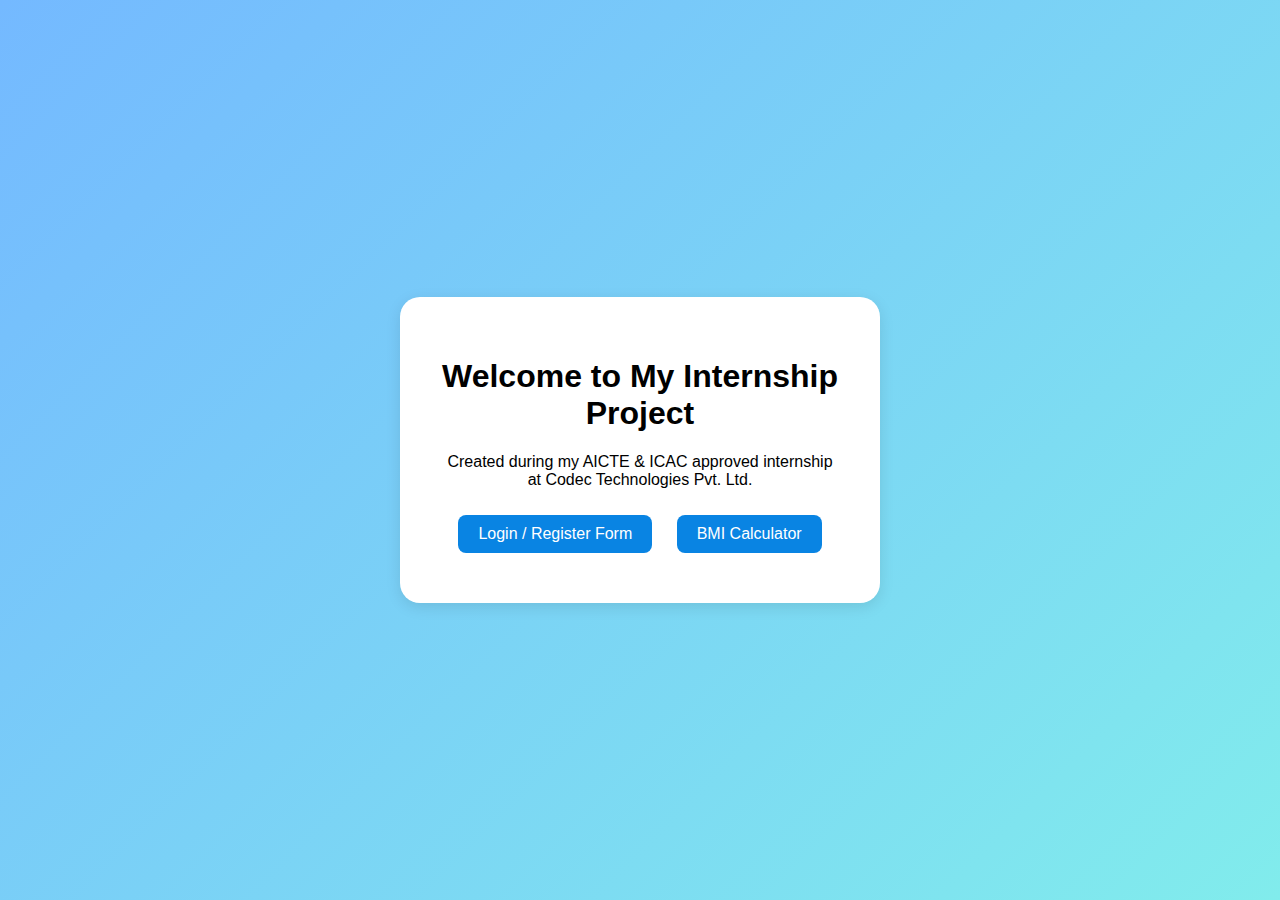
<file: index.html>
<!DOCTYPE html>
<html lang="en">
<head>
  <meta charset="UTF-8" />
  <meta name="viewport" content="width=device-width, initial-scale=1.0" />
  <title>Internship Web Project | Mohd Amaan</title>
  <link rel="stylesheet" href="style.css" />
</head>
<body>
  <div class="container">
    <h1>Welcome to My Internship Project</h1>
    <p>Created during my AICTE & ICAC approved internship at Codec Technologies Pvt. Ltd.</p>
    <div class="buttons">
      <a href="login.html" class="btn">Login / Register Form</a>
      <a href="bmi.html" class="btn">BMI Calculator</a>
    </div>
  </div>
</body>
</html>
</file>
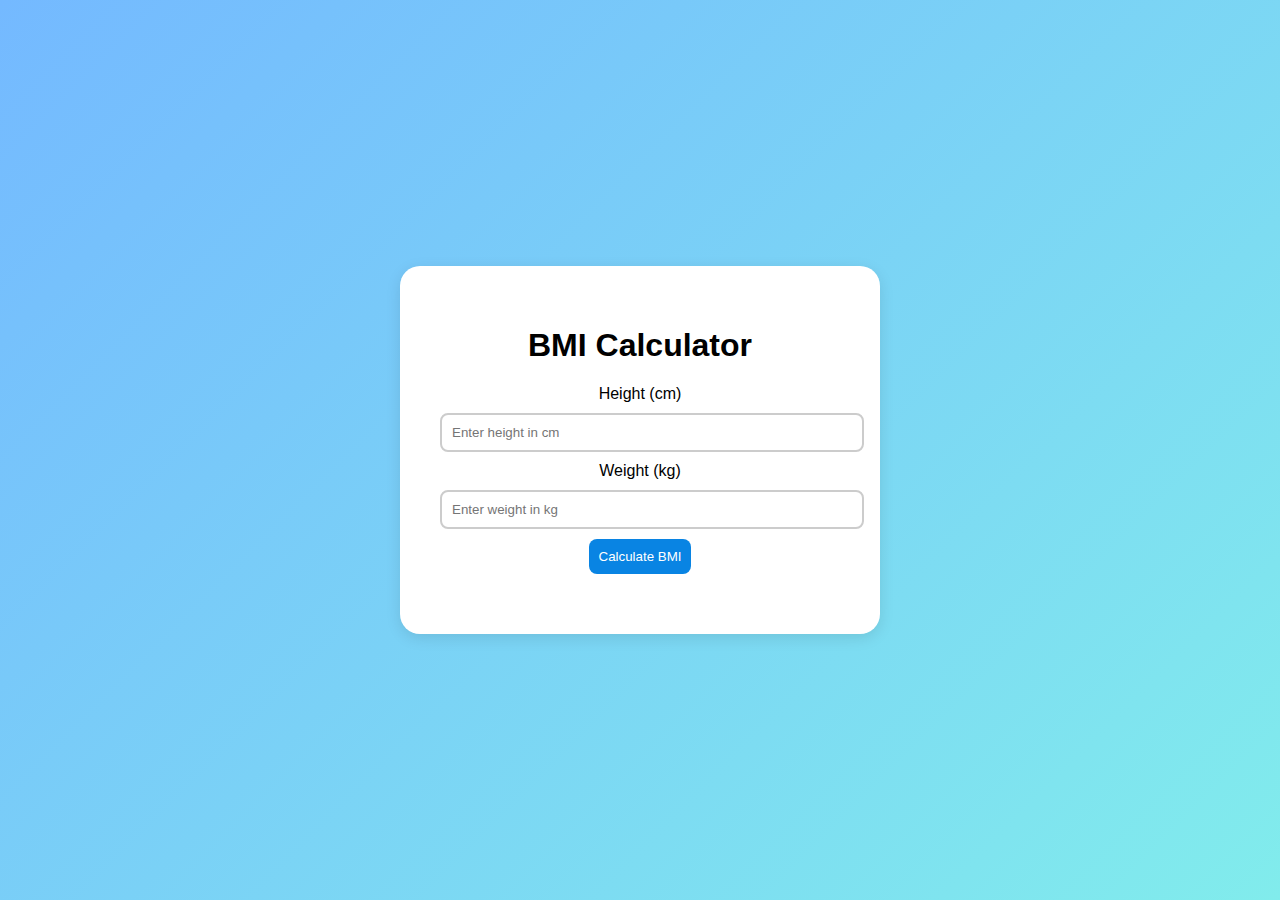
<file: bmi.html>
<!DOCTYPE html>
<html lang="en">
<head>
  <meta charset="UTF-8" />
  <meta name="viewport" content="width=device-width, initial-scale=1.0" />
  <title>BMI Calculator</title>
  <link rel="stylesheet" href="style.css" />
</head>
<body>
  <div class="container">
    <h1>BMI Calculator</h1>
    <div class="bmi-box">
      <label>Height (cm)</label>
      <input type="number" id="height" placeholder="Enter height in cm" />
      <label>Weight (kg)</label>
      <input type="number" id="weight" placeholder="Enter weight in kg" />
      <button onclick="calculateBMI()">Calculate BMI</button>
      <h2 id="result"></h2>
    </div>
  </div>
  <script src="script.js"></script>
</body>
</html>
</file>
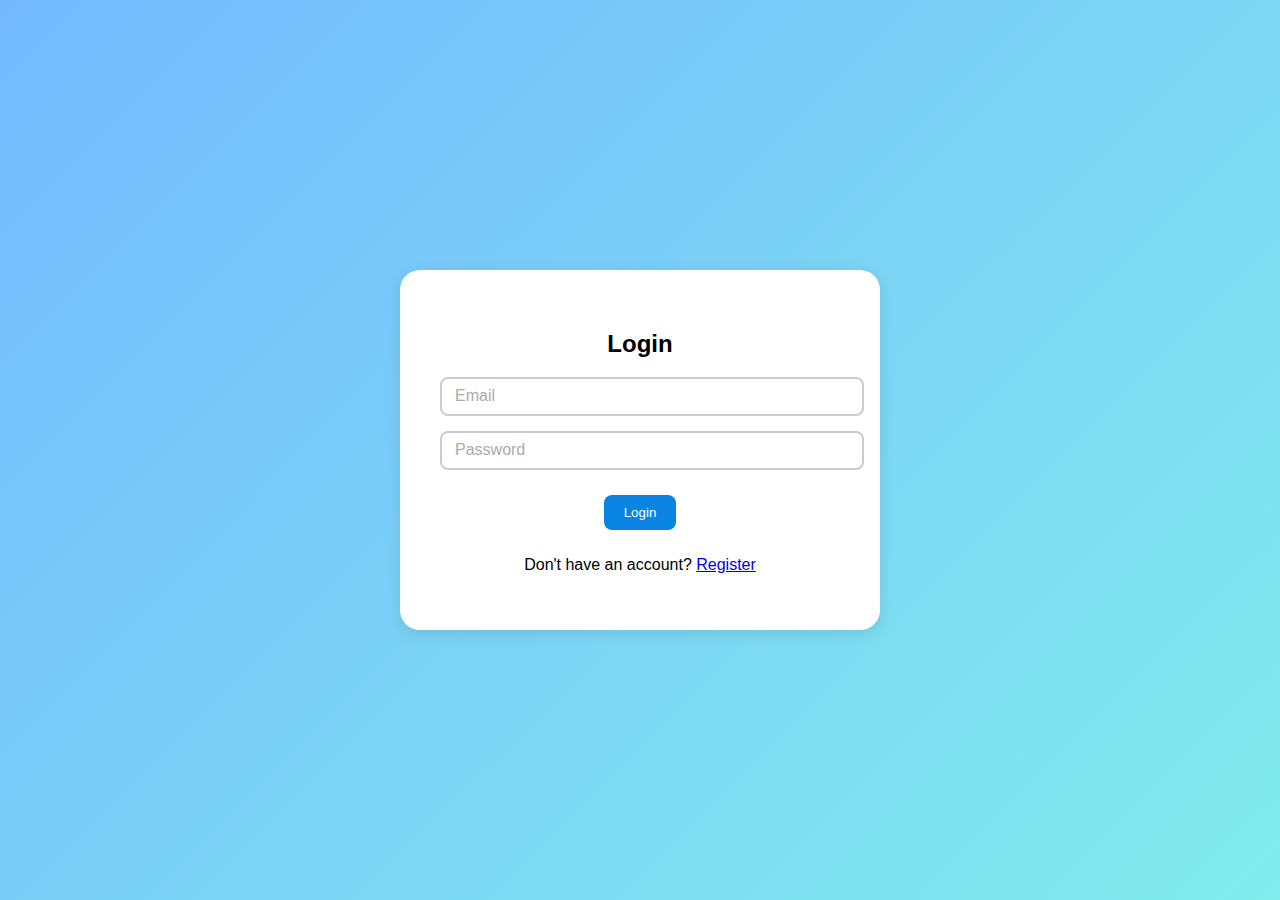
<file: login.html>
<!DOCTYPE html>
<html lang="en">
<head>
  <meta charset="UTF-8" />
  <meta name="viewport" content="width=device-width, initial-scale=1.0" />
  <title>Login & Register</title>
  <link rel="stylesheet" href="style.css" />
</head>
<body>
  <div class="wrapper">
    <div class="form-box login">
      <h2>Login</h2>
      <form>
        <div class="input-box">
          <input type="email" required />
          <label>Email</label>
        </div>
        <div class="input-box">
          <input type="password" required />
          <label>Password</label>
        </div>
        <button type="submit" class="btn">Login</button>
        <p>Don't have an account? <a href="#" onclick="showRegister()">Register</a></p>
      </form>
    </div>

    <div class="form-box register">
      <h2>Register</h2>
      <form>
        <div class="input-box">
          <input type="text" required />
          <label>Full Name</label>
        </div>
        <div class="input-box">
          <input type="email" required />
          <label>Email</label>
        </div>
        <div class="input-box">
          <input type="password" required />
          <label>Password</label>
        </div>
        <button type="submit" class="btn">Register</button>
        <p>Already have an account? <a href="#" onclick="showLogin()">Login</a></p>
      </form>
    </div>
  </div>

  <script src="script.js"></script>
</body>
</html>
</file>
<file: style.css>
body {
  font-family: 'Poppins', sans-serif;
  background: linear-gradient(135deg, #74b9ff, #81ecec);
  margin: 0;
  display: flex;
  justify-content: center;
  align-items: center;
  height: 100vh;
}

.container, .wrapper {
  text-align: center;
  background: #fff;
  padding: 40px;
  border-radius: 20px;
  box-shadow: 0 4px 15px rgba(0,0,0,0.1);
  width: 90%;
  max-width: 400px;
}

.btn {
  display: inline-block;
  background: #0984e3;
  color: white;
  padding: 10px 20px;
  margin: 10px;
  border-radius: 8px;
  text-decoration: none;
  transition: background 0.3s;
}

.btn:hover { background: #74b9ff; }

.input-box {
  position: relative;
  margin: 15px 0;
}

.input-box input {
  width: 100%;
  padding: 10px;
  border: 2px solid #ccc;
  border-radius: 8px;
  outline: none;
}

.input-box label {
  position: absolute;
  top: 10px;
  left: 15px;
  color: #aaa;
  transition: 0.3s;
}

.input-box input:focus + label,
.input-box input:valid + label {
  top: -10px;
  left: 10px;
  color: #0984e3;
  font-size: 12px;
}

.bmi-box input {
  display: block;
  width: 100%;
  margin: 10px 0;
  padding: 10px;
  border-radius: 8px;
  border: 2px solid #ccc;
}

button {
  background: #0984e3;
  color: white;
  padding: 10px;
  border: none;
  border-radius: 8px;
  cursor: pointer;
}

button:hover {
  background: #74b9ff;
}

.form-box { display: none; }
.form-box.active { display: block; }
</file>
